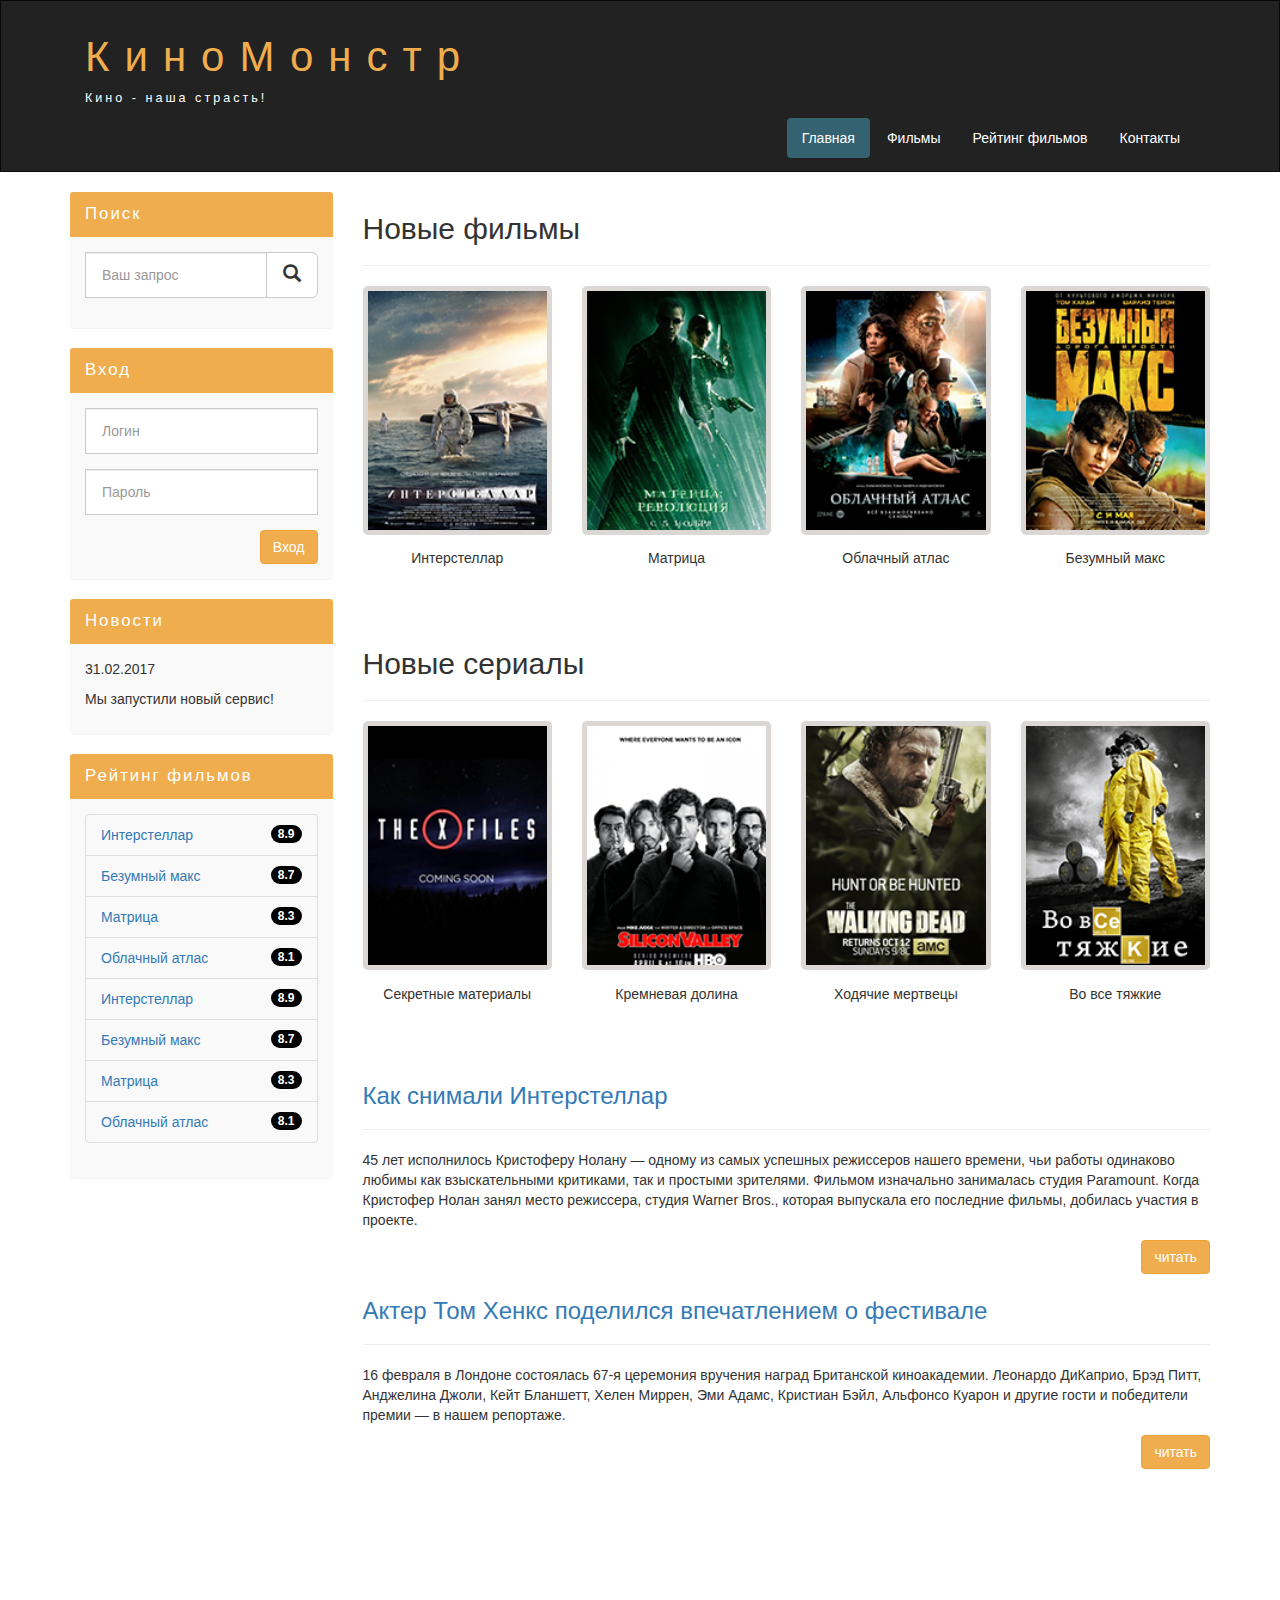
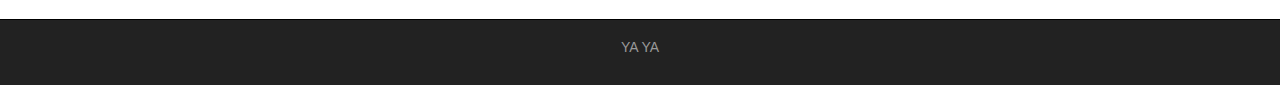
<file: index.html>
<!DOCTYPE html>
<html lang="ru">
  <head>
    <meta charset="utf-8">
    <meta http-equiv="X-UA-Compatible" content="IE=edge">
    <meta name="viewport" content="width=device-width, initial-scale=1">
    <!-- The above 3 meta tags *must* come first in the head; any other head content must come *after* these tags -->
    <title>Киномонстр Bootstrap</title>

    <!-- Bootstrap -->
    <link href="assets/css/bootstrap.min.css" rel="stylesheet">

    <!-- Main style -->
    <link href="assets/css/style.css" rel="stylesheet">

    <!-- HTML5 shim and Respond.js for IE8 support of HTML5 elements and media queries -->
    <!-- WARNING: Respond.js doesn't work if you view the page via file:// -->
    <!--[if lt IE 9]>
      <script src="https://oss.maxcdn.com/html5shiv/3.7.3/html5shiv.min.js"></script>
      <script src="https://oss.maxcdn.com/respond/1.4.2/respond.min.js"></script>
    <![endif]-->
  </head>
  <body>
    

    <div class="container-fluid">
    	<div class="row"> 
    		
    		<nav role="navigation" class="navbar navbar-inverse">
    			<div class="container">
    				<div class="navbar-header header">
    					<div class="container">    						
    						<div class="row">   							
    							<div class="col-lg-12">
    								<h1><a href="index.html">КиноМонстр</a></h1>
    								<p>Кино - наша страсть!</p>
    							</div>
    						</div>
    					</div>
    					
    					<button type="button" data-target="#navbarCollapse" data-toggle="collapse" class="navbar-toggle">    						
    						<span class="sr-only">Toggle navigation</span>
    						<span class="icon-bar"></span>
    						<span class="icon-bar"></span>
    						<span class="icon-bar"></span>
    					</button>
    				</div>
    				
    				<div id="navbarCollapse" class="collapse navbar-collapse navbar-right">    					
    					<ul class="nav nav-pills">
    						<li class="active"><a href="index.html">Главная</a></li>
    						<li><a href="films.html">Фильмы</a></li>
    						<li><a href="rating.html">Рейтинг фильмов</a></li>
    						<li><a href="contacts.html">Контакты</a></li>
    					</ul>
    				</div>
    			</div>
    		</nav>
    	</div>
    </div>

    <div class="wrapper">
    	
    	<div class="container">
    		
    		<div class="row">
    			
				<div class="col-lg-9 col-lg-push-3">

					<form role="seacrh" class="visible-xs">
						<div class="form-group">
							<div class="input-group">
								<input type="search" class="form-control input-lg" placeholder="Ваш запрос">
								<div class="input-group-btn">
								<button class="btn btn-default btn-lg" type="submit"><i class="glyphicon glyphicon-search"></i></button>
								</div>
							</div>
						</div>
					</form>

					
					<h2>Новые фильмы</h2>
					<hr>
					<div class="row">

						<div class="films_block col-lg-3 col-md-3 col-sm-3 col-xs-6">
							<img src="assets/img/inter.png" alt="Интерстеллар">
							<div class="film_label">Интерстеллар</div>
						</div>
						<div class="films_block col-lg-3 col-md-3 col-sm-3 col-xs-6">
							<img src="assets/img/matrix.png" alt="Матрица">
							<div class="film_label">Матрица</div>
						</div>
						<div class="films_block col-lg-3 col-md-3 col-sm-3 col-xs-6">
							<img src="assets/img/cloud.png" alt="Облачный атлас">
							<div class="film_label">Облачный атлас</div>
						</div>
						<div class="films_block col-lg-3 col-md-3 col-sm-3 col-xs-6">
							<img src="assets/img/max.png" alt="Безумный макс">
							<div class="film_label">Безумный макс</div>
						</div>

					</div>

						<div class="margin-8"></div>

					<h2>Новые сериалы</h2>
					<hr>
					<div class="row">

						<div class="films_block col-lg-3 col-md-3 col-sm-3 col-xs-6">
							<img src="assets/img/xfiles.png" alt="Секретные материалы">
							<div class="film_label">Секретные материалы</div>
						</div>
						<div class="films_block col-lg-3 col-md-3 col-sm-3 col-xs-6">
							<img src="assets/img/silicon.png" alt="Кремневая долина">
							<div class="film_label">Кремневая долина</div>
						</div>
						<div class="films_block col-lg-3 col-md-3 col-sm-3 col-xs-6">
							<img src="assets/img/dead.png" alt="Ходячие мертвецы">
							<div class="film_label">Ходячие мертвецы</div>
						</div>
						<div class="films_block col-lg-3 col-md-3 col-sm-3 col-xs-6">
							<img src="assets/img/breakingbad.png" alt="Во все тяжкие">
							<div class="film_label">Во все тяжкие</div>
						</div>

					</div>

					<div class="margin-8"></div>

					<a href="#"><h3>Как снимали Интерстеллар</h3></a>
					<hr>
					<p>
						45 лет исполнилось Кристоферу Нолану — одному из самых успешных режиссеров нашего времени, чьи работы одинаково любимы как взыскательными критиками, так и простыми зрителями. Фильмом изначально занималась студия Paramount. Когда Кристофер Нолан занял место режиссера, студия Warner Bros., которая выпускала его последние фильмы, добилась участия в проекте.
					</p>
					<a href="#" class="btn btn-warning pull-right">читать</a>

					<div class="margin-8"></div>

					<a href="#"><h3>Актер Том Хенкс поделился впечатлением о фестивале</h3></a>
					<hr>
					<p>
						16 февраля в Лондоне состоялась 67-я церемония вручения наград Британской киноакадемии. Леонардо ДиКаприо, Брэд Питт, Анджелина Джоли, Кейт Бланшетт, Хелен Миррен, Эми Адамс, Кристиан Бэйл, Альфонсо Куарон и другие гости и победители премии — в нашем репортаже.
					</p>
					<a href="#" class="btn btn-warning pull-right">читать</a>

					<div class="margin-8 clear"></div>

				</div>

				<div class="col-lg-3 col-lg-pull-9">
					
					<div class="panel panel-info hidden-xs">			
						<div class="panel-heading"><div class="sidebar-header">Поиск</div></div>
						<div class="panel-body">
							<form role="seacrh">
								<div class="form-group">
									<div class="input-group">
										<input type="search" class="form-control input-lg" placeholder="Ваш запрос">
										<div class="input-group-btn">
										<button class="btn btn-default btn-lg" type="submit"><i class="glyphicon glyphicon-search"></i></button>
										</div>
									</div>
								</div>
							</form>
						</div>
					</div>

					<div class="panel panel-info">			
						<div class="panel-heading"><div class="sidebar-header">Вход</div></div>
						<div class="panel-body">

							<form role="form">
								<div class="form-group">
									<input type="text" class="form-control input-lg" placeholder="Логин">
								</div>
								<div class="form-group">
									<input type="password" class="form-control input-lg" placeholder="Пароль">
								</div>
								<button type="submit" class="btn btn-warning pull-right">Вход</button>
							</form>
							
						</div>
					</div>

					<div class="panel panel-info">			
						<div class="panel-heading"><div class="sidebar-header">Новости</div></div>
						<div class="panel-body">
							<p>31.02.2017</p>
							<p>Мы запустили новый сервис!</p>
						</div>
					</div>

					<div class="panel panel-info">			
						<div class="panel-heading"><div class="sidebar-header">Рейтинг фильмов</div></div>
						<div class="panel-body">

							<ul class="list-group">
								
								<li class="list-group-item list-group-item-warning">
									<span class="badge">8.9</span>
									<a href="#">Интерстеллар</a>
								</li>
								<li class="list-group-item list-group-item-warning">
									<span class="badge">8.7</span>
									<a href="#">Безумный макс</a>
								</li>
								<li class="list-group-item list-group-item-warning">
									<span class="badge">8.3</span>
									<a href="#">Матрица</a>
								</li>
								<li class="list-group-item list-group-item-warning">
									<span class="badge">8.1</span>
									<a href="#">Облачный атлас</a>
								</li>
								<li class="list-group-item list-group-item-warning">
									<span class="badge">8.9</span>
									<a href="#">Интерстеллар</a>
								</li>
								<li class="list-group-item list-group-item-warning">
									<span class="badge">8.7</span>
									<a href="#">Безумный макс</a>
								</li>
								<li class="list-group-item list-group-item-warning">
									<span class="badge">8.3</span>
									<a href="#">Матрица</a>
								</li>
								<li class="list-group-item list-group-item-warning">
									<span class="badge">8.1</span>
									<a href="#">Облачный атлас</a>
								</li>

							</ul>
							
						</div>
					</div>

				</div>

    		</div>

    	</div>

    	<div class="clear"></div>

    </div>


    <footer>
    	
    	<div class="container">
    		<p class="text-center"><a href="https://ya.ru">YA YA</a></p>
    	</div>

    </footer>

    <!-- jQuery (necessary for Bootstrap's JavaScript plugins) -->
    <script src="https://ajax.googleapis.com/ajax/libs/jquery/1.12.4/jquery.min.js"></script>
    <!-- Include all compiled plugins (below), or include individual files as needed -->
    <script src="assets/js/bootstrap.min.js"></script>
  </body>
</html>
</file>
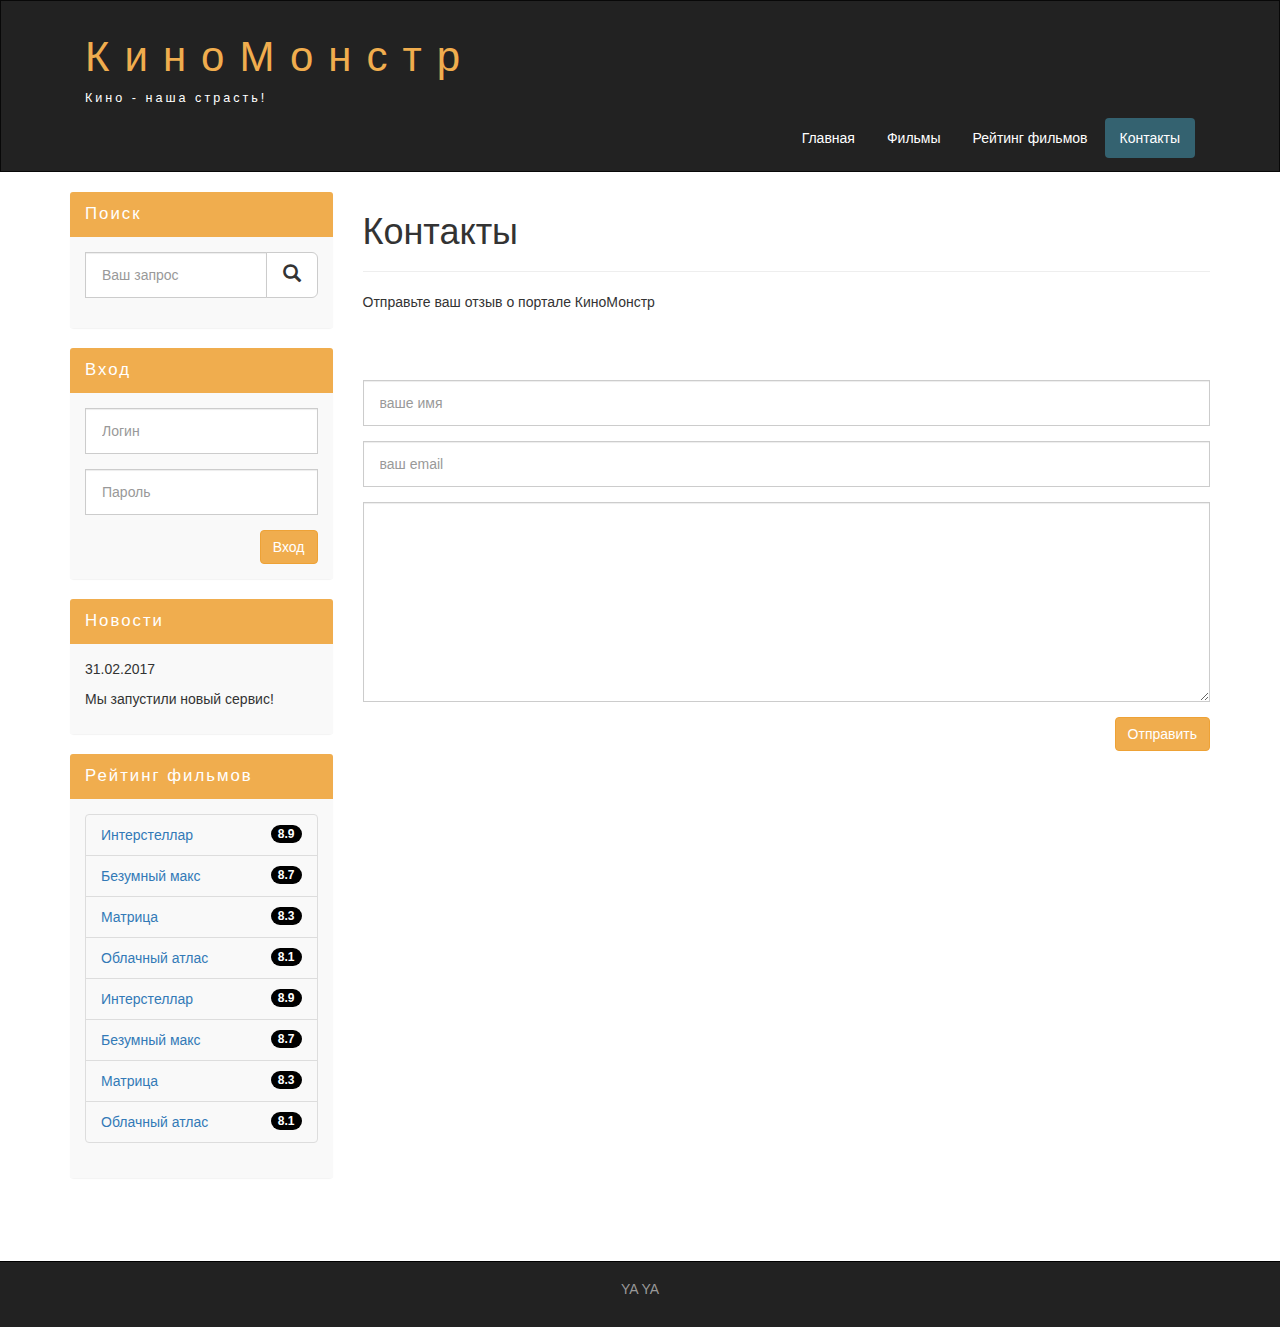
<file: contacts.html>
<!DOCTYPE html>
<html lang="ru">
  <head>
    <meta charset="utf-8">
    <meta http-equiv="X-UA-Compatible" content="IE=edge">
    <meta name="viewport" content="width=device-width, initial-scale=1">
    <!-- The above 3 meta tags *must* come first in the head; any other head content must come *after* these tags -->
    <title>Контакты</title>

    <!-- Bootstrap -->
    <link href="assets/css/bootstrap.min.css" rel="stylesheet">

    <!-- Main style -->
    <link href="assets/css/style.css" rel="stylesheet">

    <!-- HTML5 shim and Respond.js for IE8 support of HTML5 elements and media queries -->
    <!-- WARNING: Respond.js doesn't work if you view the page via file:// -->
    <!--[if lt IE 9]>
      <script src="https://oss.maxcdn.com/html5shiv/3.7.3/html5shiv.min.js"></script>
      <script src="https://oss.maxcdn.com/respond/1.4.2/respond.min.js"></script>
    <![endif]-->
  </head>
  <body>
    

    <div class="container-fluid">
    	<div class="row">
    		
    		<nav role="navigation" class="navbar navbar-inverse">
    			<div class="container">
    				<div class="navbar-header header">
    					<div class="container">    						
    						<div class="row">   							
    							<div class="col-lg-12">
    								<h1><a href="index.html">КиноМонстр</a></h1>
    								<p>Кино - наша страсть!</p>
    							</div>
    						</div>
    					</div>
    					
    					<button type="button" data-target="#navbarCollapse" data-toggle="collapse" class="navbar-toggle">    						
    						<span class="sr-only">Toggle navigation</span>
    						<span class="icon-bar"></span>
    						<span class="icon-bar"></span>
    						<span class="icon-bar"></span>
    					</button>
    				</div>
    				
    				<div id="navbarCollapse" class="collapse navbar-collapse navbar-right">    					
    					<ul class="nav nav-pills">
    						<li><a href="index.html">Главная</a></li>
    						<li><a href="films.html">Фильмы</a></li>
    						<li><a href="rating.html">Рейтинг фильмов</a></li>
    						<li class="active"><a href="contacts.html">Контакты</a></li>
    					</ul>
    				</div>
    			</div>
    		</nav>
    	</div>
    </div>

    <div class="wrapper">
    	
    	<div class="container">
    		
    		<div class="row">
    			
				<div class="col-lg-9 col-lg-push-3">

					<form role="seacrh" class="visible-xs">
						<div class="form-group">
							<div class="input-group">
								<input type="search" class="form-control input-lg" placeholder="Ваш запрос">
								<div class="input-group-btn">
								<button class="btn btn-default btn-lg" type="submit"><i class="glyphicon glyphicon-search"></i></button>
								</div>
							</div>
						</div>
					</form>

					<h1>Контакты</h1>

					<hr>


					<p>Отправьте ваш отзыв о портале КиноМонстр</p>

					<div class="margin-8"></div>

					<form>
						<div class="form-group">
							<input type="text" placeholder="ваше имя" class="form-control input-lg">
						</div>
						<div class="form-group">
							<input type="text" placeholder="ваш email" class="form-control input-lg">
						</div>
						<div class="form-group">
							<textarea class="form-control"></textarea>
						</div>
						<button class="btn btn-warning pull-right">Отправить</button>
					</form>

				</div>

					


				<div class="col-lg-3 col-lg-pull-9">
					
					<div class="panel panel-info hidden-xs">			
						<div class="panel-heading"><div class="sidebar-header">Поиск</div></div>
						<div class="panel-body">
							<form role="seacrh">
								<div class="form-group">
									<div class="input-group">
										<input type="search" class="form-control input-lg" placeholder="Ваш запрос">
										<div class="input-group-btn">
										<button class="btn btn-default btn-lg" type="submit"><i class="glyphicon glyphicon-search"></i></button>
										</div>
									</div>
								</div>
							</form>
						</div>
					</div>

					<div class="panel panel-info">			
						<div class="panel-heading"><div class="sidebar-header">Вход</div></div>
						<div class="panel-body">

							<form role="form">
								<div class="form-group">
									<input type="text" class="form-control input-lg" placeholder="Логин">
								</div>
								<div class="form-group">
									<input type="password" class="form-control input-lg" placeholder="Пароль">
								</div>
								<button type="submit" class="btn btn-warning pull-right">Вход</button>
							</form>
							
						</div>
					</div>

					<div class="panel panel-info">			
						<div class="panel-heading"><div class="sidebar-header">Новости</div></div>
						<div class="panel-body">
							<p>31.02.2017</p>
							<p>Мы запустили новый сервис!</p>
						</div>
					</div>

					<div class="panel panel-info">			
						<div class="panel-heading"><div class="sidebar-header">Рейтинг фильмов</div></div>
						<div class="panel-body">

							<ul class="list-group">
								
								<li class="list-group-item list-group-item-warning">
									<span class="badge">8.9</span>
									<a href="#">Интерстеллар</a>
								</li>
								<li class="list-group-item list-group-item-warning">
									<span class="badge">8.7</span>
									<a href="#">Безумный макс</a>
								</li>
								<li class="list-group-item list-group-item-warning">
									<span class="badge">8.3</span>
									<a href="#">Матрица</a>
								</li>
								<li class="list-group-item list-group-item-warning">
									<span class="badge">8.1</span>
									<a href="#">Облачный атлас</a>
								</li>
								<li class="list-group-item list-group-item-warning">
									<span class="badge">8.9</span>
									<a href="#">Интерстеллар</a>
								</li>
								<li class="list-group-item list-group-item-warning">
									<span class="badge">8.7</span>
									<a href="#">Безумный макс</a>
								</li>
								<li class="list-group-item list-group-item-warning">
									<span class="badge">8.3</span>
									<a href="#">Матрица</a>
								</li>
								<li class="list-group-item list-group-item-warning">
									<span class="badge">8.1</span>
									<a href="#">Облачный атлас</a>
								</li>

							</ul>
							
						</div>
					</div>

				</div>

    		</div>

    	</div>

    	<div class="clear"></div>

    </div>


    <footer>
    	
    	<div class="container">
    		<p class="text-center"><a href="https://ya.ru">YA YA</a></p>
    	</div>

    </footer>

    <!-- jQuery (necessary for Bootstrap's JavaScript plugins) -->
    <script src="https://ajax.googleapis.com/ajax/libs/jquery/1.12.4/jquery.min.js"></script>
    <!-- Include all compiled plugins (below), or include individual files as needed -->
    <script src="assets/js/bootstrap.min.js"></script>
  </body>
</html>
</file>
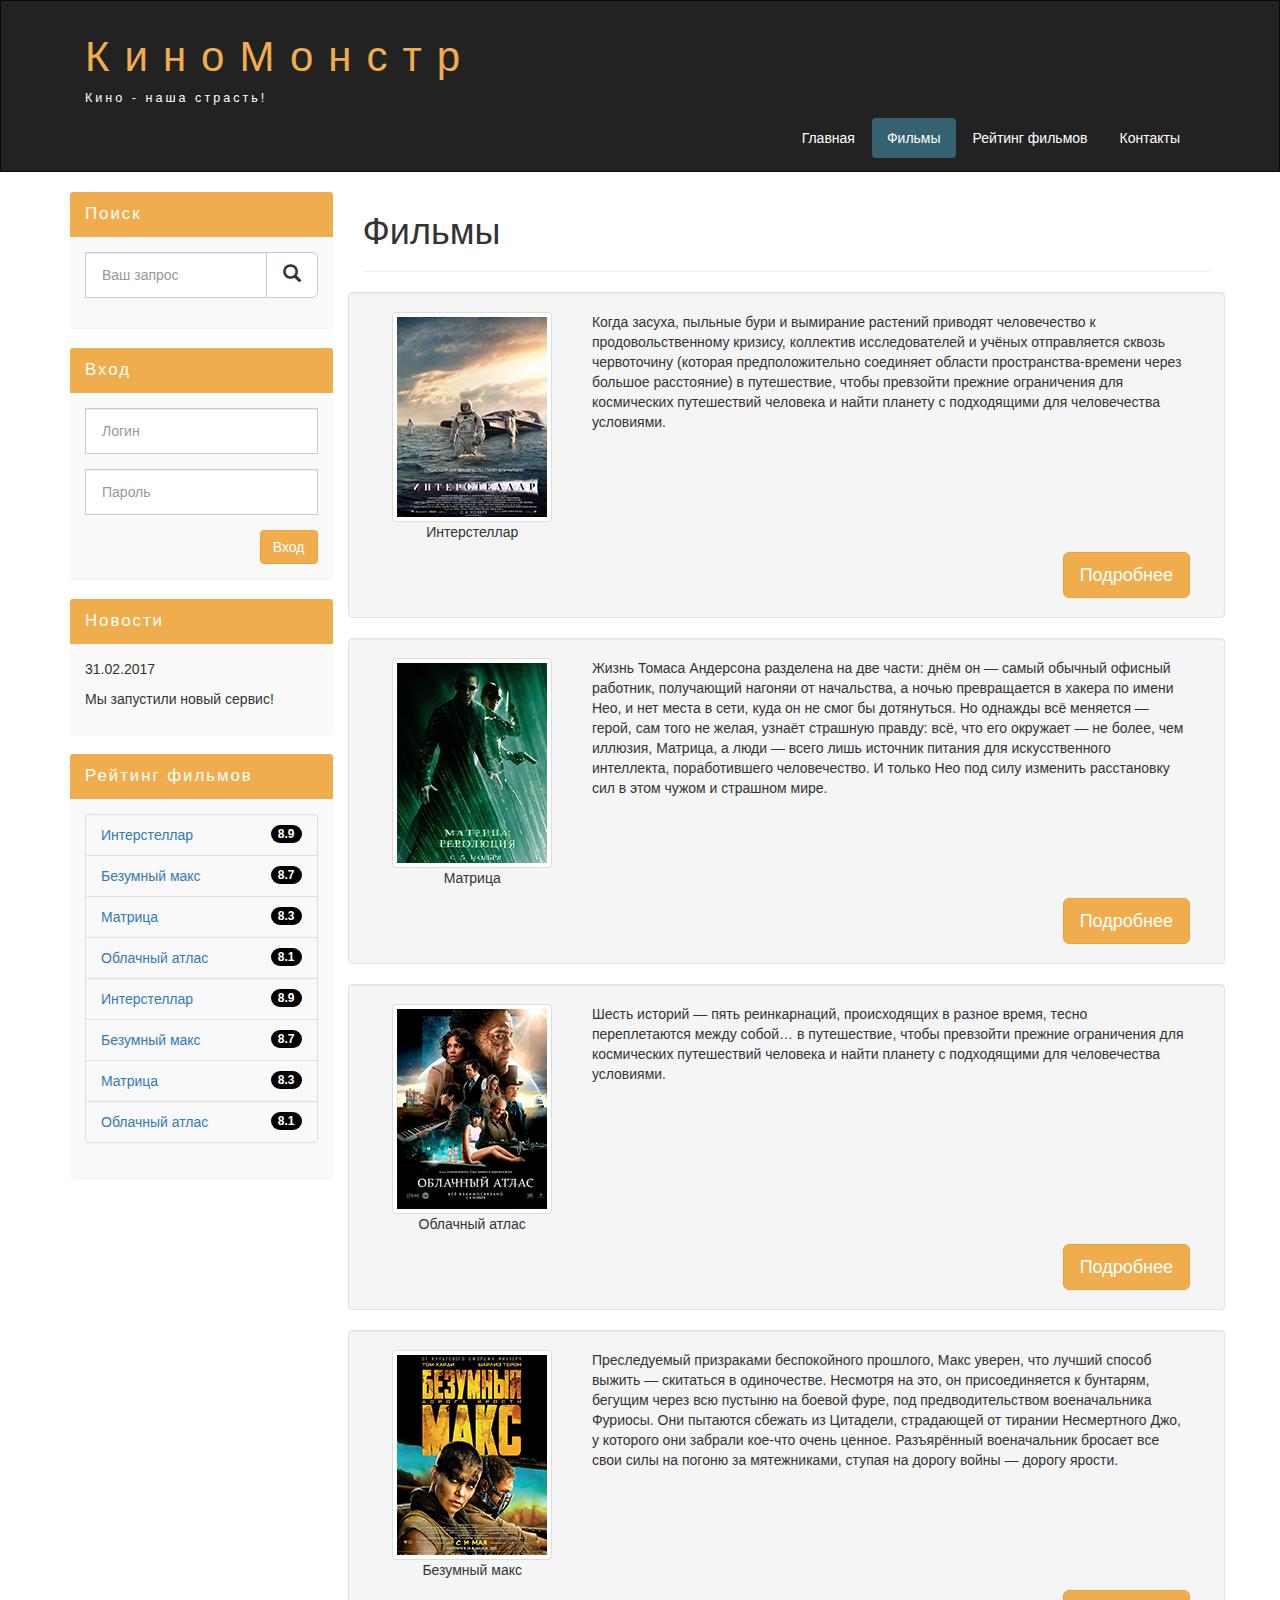
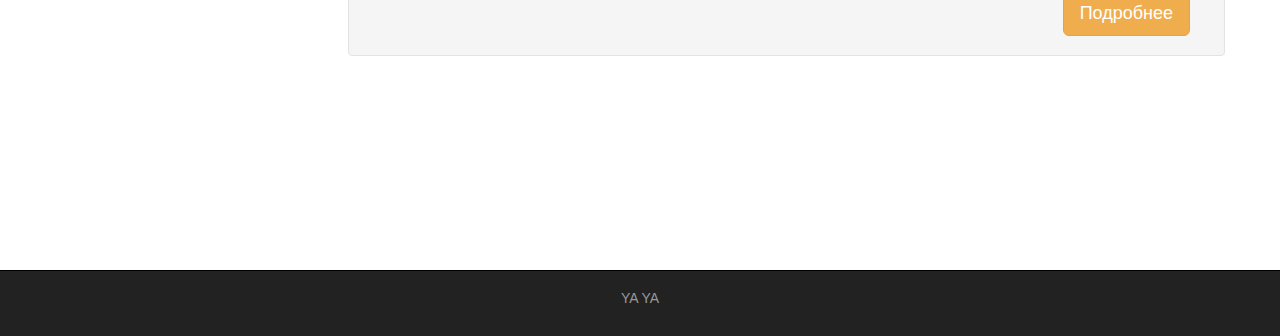
<file: films.html>
<!DOCTYPE html>
<html lang="ru">
  <head>
    <meta charset="utf-8">
    <meta http-equiv="X-UA-Compatible" content="IE=edge">
    <meta name="viewport" content="width=device-width, initial-scale=1">
    <!-- The above 3 meta tags *must* come first in the head; any other head content must come *after* these tags -->
    <title>Фильмы</title>

    <!-- Bootstrap -->
    <link href="assets/css/bootstrap.min.css" rel="stylesheet">

    <!-- Main style -->
    <link href="assets/css/style.css" rel="stylesheet">

    <!-- HTML5 shim and Respond.js for IE8 support of HTML5 elements and media queries -->
    <!-- WARNING: Respond.js doesn't work if you view the page via file:// -->
    <!--[if lt IE 9]>
      <script src="https://oss.maxcdn.com/html5shiv/3.7.3/html5shiv.min.js"></script>
      <script src="https://oss.maxcdn.com/respond/1.4.2/respond.min.js"></script>
    <![endif]-->
  </head>
  <body>
    

    <div class="container-fluid">
    	<div class="row">
    		
    		<nav role="navigation" class="navbar navbar-inverse">
    			<div class="container">
    				<div class="navbar-header header">
    					<div class="container">    						
    						<div class="row">   							
    							<div class="col-lg-12">
    								<h1><a href="index.html">КиноМонстр</a></h1>
    								<p>Кино - наша страсть!</p>
    							</div>
    						</div>
    					</div>
    					
    					<button type="button" data-target="#navbarCollapse" data-toggle="collapse" class="navbar-toggle">    						
    						<span class="sr-only">Toggle navigation</span>
    						<span class="icon-bar"></span>
    						<span class="icon-bar"></span>
    						<span class="icon-bar"></span>
    					</button>
    				</div>
    				
    				<div id="navbarCollapse" class="collapse navbar-collapse navbar-right">    					
    					<ul class="nav nav-pills">
    						<li><a href="index.html">Главная</a></li>
    						<li class="active"><a href="films.html">Фильмы</a></li>
    						<li><a href="rating.html">Рейтинг фильмов</a></li>
    						<li><a href="contacts.html">Контакты</a></li>
    					</ul>
    				</div>
    			</div>
    		</nav>
    	</div>
    </div>

    <div class="wrapper">
    	
    	<div class="container">
    		
    		<div class="row">
    			
				<div class="col-lg-9 col-lg-push-3">

					<form role="seacrh" class="visible-xs">
						<div class="form-group">
							<div class="input-group">
								<input type="search" class="form-control input-lg" placeholder="Ваш запрос">
								<div class="input-group-btn">
								<button class="btn btn-default btn-lg" type="submit"><i class="glyphicon glyphicon-search"></i></button>
								</div>
							</div>
						</div>
					</form>

					<h1>Фильмы</h1>
					<hr>

					<div class="row">
						<div class="well clearfix">
							<div class="col-lg-3 col-md-2 text-center">
								<img class="img-thumbnail" src="assets/img/inter.png" alt="Интерстеллар">
								<p>Интерстеллар</p>
							</div>
							<div class="col-lg-9 col-md-10">
								<p>Когда засуха, пыльные бури и вымирание растений приводят человечество к продовольственному кризису, коллектив исследователей и учёных отправляется сквозь червоточину (которая предположительно соединяет области пространства-времени через большое расстояние) в путешествие, чтобы превзойти прежние ограничения для космических путешествий человека и найти планету с подходящими для человечества условиями.</p>
							</div>
							<div class="col-lg-12">
								<a href="show.html" class="btn btn-lg btn-warning pull-right">Подробнее</a>
							</div>
						</div>
					</div>

					<div class="row">
						<div class="well clearfix">
							<div class="col-lg-3 col-md-2 text-center">
								<img class="img-thumbnail" src="assets/img/matrix.png" alt="Матрица">
								<p>Матрица</p>
							</div>
							<div class="col-lg-9 col-md-10">
								<p>Жизнь Томаса Андерсона разделена на две части: днём он — самый обычный офисный работник, получающий нагоняи от начальства, а ночью превращается в хакера по имени Нео, и нет места в сети, куда он не смог бы дотянуться. Но однажды всё меняется — герой, сам того не желая, узнаёт страшную правду: всё, что его окружает — не более, чем иллюзия, Матрица, а люди — всего лишь источник питания для искусственного интеллекта, поработившего человечество. И только Нео под силу изменить расстановку сил в этом чужом и страшном мире.</p>
							</div>
							<div class="col-lg-12">
								<a href="#" class="btn btn-lg btn-warning pull-right">Подробнее</a>
							</div>
						</div>
					</div>

					<div class="row">
						<div class="well clearfix">
							<div class="col-lg-3 col-md-2 text-center">
								<img class="img-thumbnail" src="assets/img/cloud.png" alt="Облачный атлас">
								<p>Облачный атлас</p>
							</div>
							<div class="col-lg-9 col-md-10">
								<p>Шесть историй — пять реинкарнаций, происходящих в разное время, тесно переплетаются между собой… в путешествие, чтобы превзойти прежние ограничения для космических путешествий человека и найти планету с подходящими для человечества условиями.</p>
							</div>
							<div class="col-lg-12">
								<a href="#" class="btn btn-lg btn-warning pull-right">Подробнее</a>
							</div>
						</div>
					</div>

					<div class="row">
						<div class="well clearfix">
							<div class="col-lg-3 col-md-2 text-center">
								<img class="img-thumbnail" src="assets/img/max.png" alt="Безумный макс">
								<p>Безумный макс</p>
							</div>
							<div class="col-lg-9 col-md-10">
								<p>Преследуемый призраками беспокойного прошлого, Макс уверен, что лучший способ выжить — скитаться в одиночестве. Несмотря на это, он присоединяется к бунтарям, бегущим через всю пустыню на боевой фуре, под предводительством военачальника Фуриосы.
								Они пытаются сбежать из Цитадели, страдающей от тирании Несмертного Джо, у которого они забрали кое-что очень ценное. Разъярённый военачальник бросает все свои силы на погоню за мятежниками, ступая на дорогу войны — дорогу ярости.</p>
							</div>
							<div class="col-lg-12">
								<a href="#" class="btn btn-lg btn-warning pull-right">Подробнее</a>
							</div>
						</div>
					</div>





					<div class="margin-8 clear"></div>


				</div>

					


				<div class="col-lg-3 col-lg-pull-9">
					
					<div class="panel panel-info hidden-xs">			
						<div class="panel-heading"><div class="sidebar-header">Поиск</div></div>
						<div class="panel-body">
							<form role="seacrh">
								<div class="form-group">
									<div class="input-group">
										<input type="search" class="form-control input-lg" placeholder="Ваш запрос">
										<div class="input-group-btn">
										<button class="btn btn-default btn-lg" type="submit"><i class="glyphicon glyphicon-search"></i></button>
										</div>
									</div>
								</div>
							</form>
						</div>
					</div>

					<div class="panel panel-info">			
						<div class="panel-heading"><div class="sidebar-header">Вход</div></div>
						<div class="panel-body">

							<form role="form">
								<div class="form-group">
									<input type="text" class="form-control input-lg" placeholder="Логин">
								</div>
								<div class="form-group">
									<input type="password" class="form-control input-lg" placeholder="Пароль">
								</div>
								<button type="submit" class="btn btn-warning pull-right">Вход</button>
							</form>
							
						</div>
					</div>

					<div class="panel panel-info">			
						<div class="panel-heading"><div class="sidebar-header">Новости</div></div>
						<div class="panel-body">
							<p>31.02.2017</p>
							<p>Мы запустили новый сервис!</p>
						</div>
					</div>

					<div class="panel panel-info">			
						<div class="panel-heading"><div class="sidebar-header">Рейтинг фильмов</div></div>
						<div class="panel-body">

							<ul class="list-group">
								
								<li class="list-group-item list-group-item-warning">
									<span class="badge">8.9</span>
									<a href="#">Интерстеллар</a>
								</li>
								<li class="list-group-item list-group-item-warning">
									<span class="badge">8.7</span>
									<a href="#">Безумный макс</a>
								</li>
								<li class="list-group-item list-group-item-warning">
									<span class="badge">8.3</span>
									<a href="#">Матрица</a>
								</li>
								<li class="list-group-item list-group-item-warning">
									<span class="badge">8.1</span>
									<a href="#">Облачный атлас</a>
								</li>
								<li class="list-group-item list-group-item-warning">
									<span class="badge">8.9</span>
									<a href="#">Интерстеллар</a>
								</li>
								<li class="list-group-item list-group-item-warning">
									<span class="badge">8.7</span>
									<a href="#">Безумный макс</a>
								</li>
								<li class="list-group-item list-group-item-warning">
									<span class="badge">8.3</span>
									<a href="#">Матрица</a>
								</li>
								<li class="list-group-item list-group-item-warning">
									<span class="badge">8.1</span>
									<a href="#">Облачный атлас</a>
								</li>

							</ul>
							
						</div>
					</div>

				</div>

    		</div>

    	</div>

    	<div class="clear"></div>

    </div>


    <footer>
    	
    	<div class="container">
    		<p class="text-center"><a href="https://ya.ru">YA YA</a></p>
    	</div>

    </footer>

    <!-- jQuery (necessary for Bootstrap's JavaScript plugins) -->
    <script src="https://ajax.googleapis.com/ajax/libs/jquery/1.12.4/jquery.min.js"></script>
    <!-- Include all compiled plugins (below), or include individual files as needed -->
    <script src="assets/js/bootstrap.min.js"></script>
  </body>
</html>
</file>
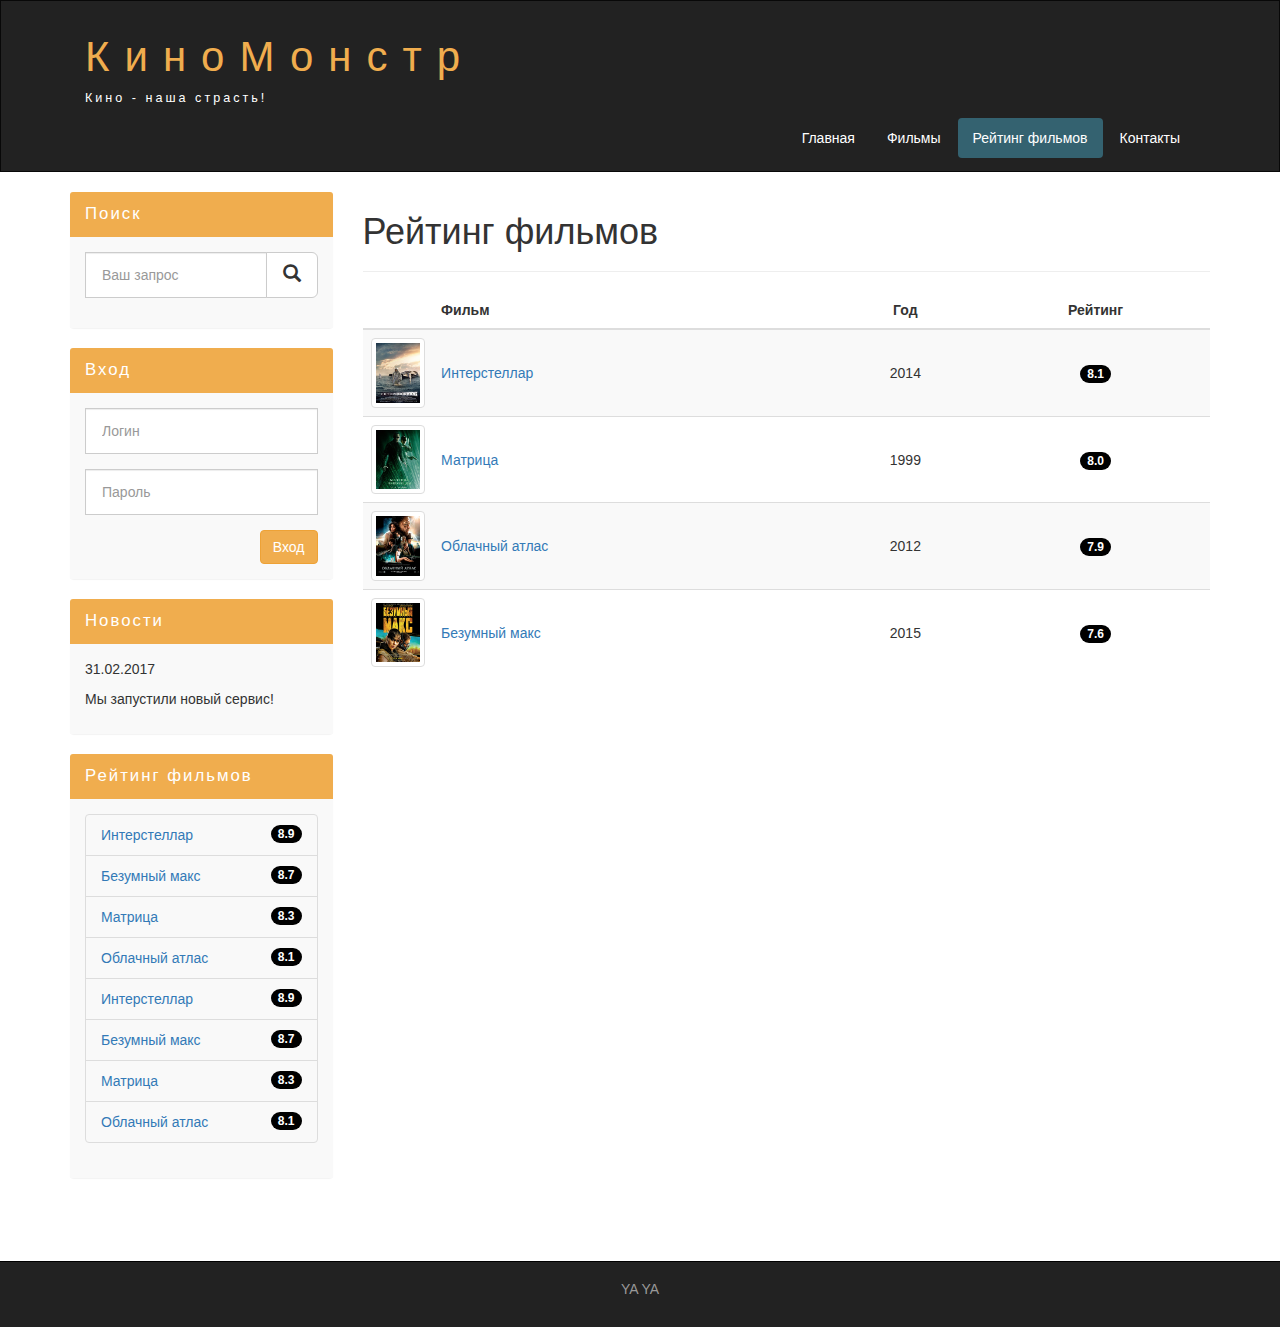
<file: rating.html>
<!DOCTYPE html>
<html lang="ru">
  <head>
    <meta charset="utf-8">
    <meta http-equiv="X-UA-Compatible" content="IE=edge">
    <meta name="viewport" content="width=device-width, initial-scale=1">
    <!-- The above 3 meta tags *must* come first in the head; any other head content must come *after* these tags -->
    <title>Рейтинг фильмов</title>

    <!-- Bootstrap -->
    <link href="assets/css/bootstrap.min.css" rel="stylesheet">

    <!-- Main style -->
    <link href="assets/css/style.css" rel="stylesheet">

    <!-- HTML5 shim and Respond.js for IE8 support of HTML5 elements and media queries -->
    <!-- WARNING: Respond.js doesn't work if you view the page via file:// -->
    <!--[if lt IE 9]>
      <script src="https://oss.maxcdn.com/html5shiv/3.7.3/html5shiv.min.js"></script>
      <script src="https://oss.maxcdn.com/respond/1.4.2/respond.min.js"></script>
    <![endif]-->
  </head>
  <body>
    

    <div class="container-fluid">
    	<div class="row">
    		
    		<nav role="navigation" class="navbar navbar-inverse">
    			<div class="container">
    				<div class="navbar-header header">
    					<div class="container">    						
    						<div class="row">   							
    							<div class="col-lg-12">
    								<h1><a href="index.html">КиноМонстр</a></h1>
    								<p>Кино - наша страсть!</p>
    							</div>
    						</div>
    					</div>
    					
    					<button type="button" data-target="#navbarCollapse" data-toggle="collapse" class="navbar-toggle">    						
    						<span class="sr-only">Toggle navigation</span>
    						<span class="icon-bar"></span>
    						<span class="icon-bar"></span>
    						<span class="icon-bar"></span>
    					</button>
    				</div>
    				
    				<div id="navbarCollapse" class="collapse navbar-collapse navbar-right">    					
    					<ul class="nav nav-pills">
    						<li><a href="index.html">Главная</a></li>
    						<li><a href="films.html">Фильмы</a></li>
    						<li class="active"><a href="rating.html">Рейтинг фильмов</a></li>
    						<li><a href="contacts.html">Контакты</a></li>
    					</ul>
    				</div>
    			</div>
    		</nav>
    	</div>
    </div>

    <div class="wrapper">
    	
    	<div class="container">
    		
    		<div class="row">
    			
				<div class="col-lg-9 col-lg-push-3">

					<form role="seacrh" class="visible-xs">
						<div class="form-group">
							<div class="input-group">
								<input type="search" class="form-control input-lg" placeholder="Ваш запрос">
								<div class="input-group-btn">
								<button class="btn btn-default btn-lg" type="submit"><i class="glyphicon glyphicon-search"></i></button>
								</div>
							</div>
						</div>
					</form>

					<h1>Рейтинг фильмов</h1>
					<hr>

					<table class="table table-striped">
						
						<thead>
							<tr>
								<th></th>
								<th>Фильм</th>
								<th class="text-center">Год</th>
								<th class="text-center">Рейтинг</th>
							</tr>
						</thead>

						<tbody>
							<tr>
								<td class="col-lg-1 col-md-1 col-xs-2">
									<img class="img-responsive img-thumbnail" src="assets/img/inter.png" alt="Интерстеллар">
								</td>
								<td class="vert-align"><a href="show.html">Интерстеллар</a></td>
								<td class="text-center vert-align">2014</td>
								<td class="text-center vert-align"><span class="badge">8.1</span></td>
							</tr>
							<tr>
								<td class="col-lg-1 col-md-1 col-xs-2">
									<img class="img-responsive img-thumbnail" src="assets/img/matrix.png" alt="Матрица">
								</td>
								<td class="vert-align"><a href="show.html">Матрица</a></td>
								<td class="text-center vert-align">1999</td>
								<td class="text-center vert-align"><span class="badge">8.0</span></td>
							</tr>
							<tr>
								<td class="col-lg-1 col-md-1 col-xs-2">
									<img class="img-responsive img-thumbnail" src="assets/img/cloud.png" alt="Облачный атлас">
								</td>
								<td class="vert-align"><a href="show.html">Облачный атлас</a></td>
								<td class="text-center vert-align">2012</td>
								<td class="text-center vert-align"><span class="badge">7.9</span></td>
							</tr>
							<tr>
								<td class="col-lg-1 col-md-1 col-xs-2">
									<img class="img-responsive img-thumbnail" src="assets/img/max.png" alt="Безумный макс">
								</td>
								<td class="vert-align"><a href="show.html">Безумный макс</a></td>
								<td class="text-center vert-align">2015</td>
								<td class="text-center vert-align"><span class="badge">7.6</span></td>
							</tr>
						</tbody>

					</table>

				</div>

					


				<div class="col-lg-3 col-lg-pull-9">
					
					<div class="panel panel-info hidden-xs">			
						<div class="panel-heading"><div class="sidebar-header">Поиск</div></div>
						<div class="panel-body">
							<form role="seacrh">
								<div class="form-group">
									<div class="input-group">
										<input type="search" class="form-control input-lg" placeholder="Ваш запрос">
										<div class="input-group-btn">
										<button class="btn btn-default btn-lg" type="submit"><i class="glyphicon glyphicon-search"></i></button>
										</div>
									</div>
								</div>
							</form>
						</div>
					</div>

					<div class="panel panel-info">			
						<div class="panel-heading"><div class="sidebar-header">Вход</div></div>
						<div class="panel-body">

							<form role="form">
								<div class="form-group">
									<input type="text" class="form-control input-lg" placeholder="Логин">
								</div>
								<div class="form-group">
									<input type="password" class="form-control input-lg" placeholder="Пароль">
								</div>
								<button type="submit" class="btn btn-warning pull-right">Вход</button>
							</form>
							
						</div>
					</div>

					<div class="panel panel-info">			
						<div class="panel-heading"><div class="sidebar-header">Новости</div></div>
						<div class="panel-body">
							<p>31.02.2017</p>
							<p>Мы запустили новый сервис!</p>
						</div>
					</div>

					<div class="panel panel-info">			
						<div class="panel-heading"><div class="sidebar-header">Рейтинг фильмов</div></div>
						<div class="panel-body">

							<ul class="list-group">
								
								<li class="list-group-item list-group-item-warning">
									<span class="badge">8.9</span>
									<a href="#">Интерстеллар</a>
								</li>
								<li class="list-group-item list-group-item-warning">
									<span class="badge">8.7</span>
									<a href="#">Безумный макс</a>
								</li>
								<li class="list-group-item list-group-item-warning">
									<span class="badge">8.3</span>
									<a href="#">Матрица</a>
								</li>
								<li class="list-group-item list-group-item-warning">
									<span class="badge">8.1</span>
									<a href="#">Облачный атлас</a>
								</li>
								<li class="list-group-item list-group-item-warning">
									<span class="badge">8.9</span>
									<a href="#">Интерстеллар</a>
								</li>
								<li class="list-group-item list-group-item-warning">
									<span class="badge">8.7</span>
									<a href="#">Безумный макс</a>
								</li>
								<li class="list-group-item list-group-item-warning">
									<span class="badge">8.3</span>
									<a href="#">Матрица</a>
								</li>
								<li class="list-group-item list-group-item-warning">
									<span class="badge">8.1</span>
									<a href="#">Облачный атлас</a>
								</li>

							</ul>
							
						</div>
					</div>

				</div>

    		</div>

    	</div>

    	<div class="clear"></div>

    </div>


    <footer>
    	
    	<div class="container">
    		<p class="text-center"><a href="https://ya.ru">YA YA</a></p>
    	</div>

    </footer>

    <!-- jQuery (necessary for Bootstrap's JavaScript plugins) -->
    <script src="https://ajax.googleapis.com/ajax/libs/jquery/1.12.4/jquery.min.js"></script>
    <!-- Include all compiled plugins (below), or include individual files as needed -->
    <script src="assets/js/bootstrap.min.js"></script>
  </body>
</html>
</file>
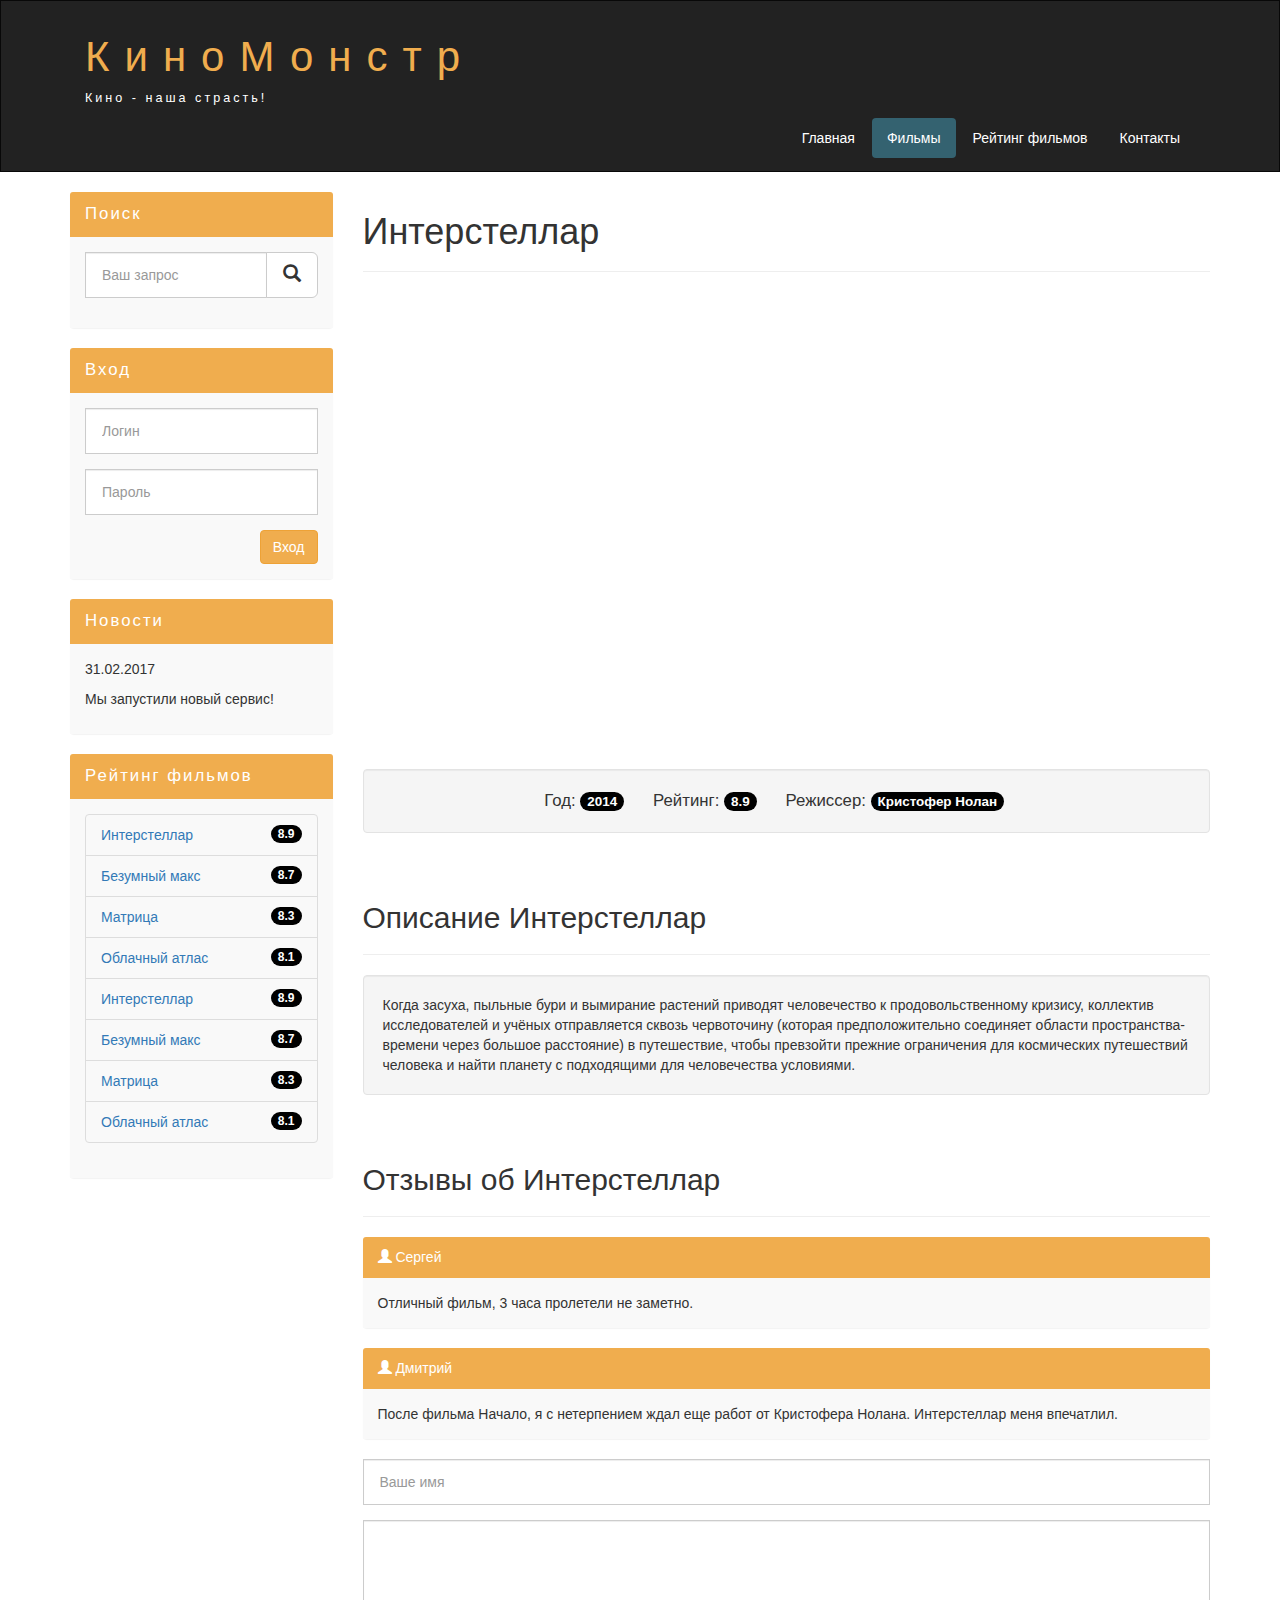
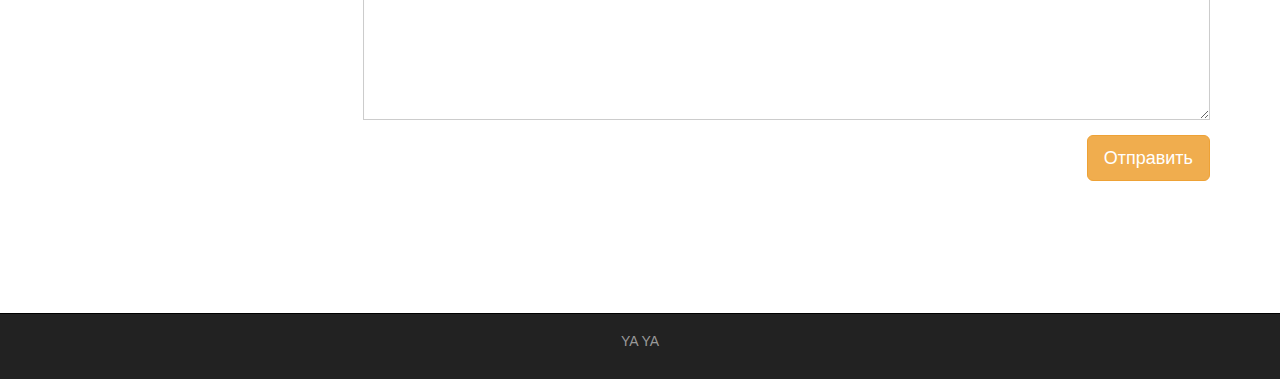
<file: show.html>
<!DOCTYPE html>
<html lang="ru">
  <head>
    <meta charset="utf-8">
    <meta http-equiv="X-UA-Compatible" content="IE=edge">
    <meta name="viewport" content="width=device-width, initial-scale=1">
    <!-- The above 3 meta tags *must* come first in the head; any other head content must come *after* these tags -->
    <title>Интерстеллар</title>

    <!-- Bootstrap -->
    <link href="assets/css/bootstrap.min.css" rel="stylesheet">

    <!-- Main style -->
    <link href="assets/css/style.css" rel="stylesheet">

    <!-- HTML5 shim and Respond.js for IE8 support of HTML5 elements and media queries -->
    <!-- WARNING: Respond.js doesn't work if you view the page via file:// -->
    <!--[if lt IE 9]>
      <script src="https://oss.maxcdn.com/html5shiv/3.7.3/html5shiv.min.js"></script>
      <script src="https://oss.maxcdn.com/respond/1.4.2/respond.min.js"></script>
    <![endif]-->
  </head>
  <body>
    

    <div class="container-fluid">
    	<div class="row">
    		
    		<nav role="navigation" class="navbar navbar-inverse">
    			<div class="container">
    				<div class="navbar-header header">
    					<div class="container">    						
    						<div class="row">   							
    							<div class="col-lg-12">
    								<h1><a href="index.html">КиноМонстр</a></h1>
    								<p>Кино - наша страсть!</p>
    							</div>
    						</div>
    					</div>
    					
    					<button type="button" data-target="#navbarCollapse" data-toggle="collapse" class="navbar-toggle">    						
    						<span class="sr-only">Toggle navigation</span>
    						<span class="icon-bar"></span>
    						<span class="icon-bar"></span>
    						<span class="icon-bar"></span>
    					</button>
    				</div>
    				
    				<div id="navbarCollapse" class="collapse navbar-collapse navbar-right">    					
    					<ul class="nav nav-pills">
    						<li><a href="index.html">Главная</a></li>
    						<li class="active"><a href="films.html">Фильмы</a></li>
    						<li><a href="rating.html">Рейтинг фильмов</a></li>
    						<li><a href="contacts.html">Контакты</a></li>
    					</ul>
    				</div>
    			</div>
    		</nav>
    	</div>
    </div>

    <div class="wrapper">
    	
    	<div class="container">
    		
    		<div class="row">
    			
				<div class="col-lg-9 col-lg-push-3">

					<form role="seacrh" class="visible-xs">
						<div class="form-group">
							<div class="input-group">
								<input type="search" class="form-control input-lg" placeholder="Ваш запрос">
								<div class="input-group-btn">
								<button class="btn btn-default btn-lg" type="submit"><i class="glyphicon glyphicon-search"></i></button>
								</div>
							</div>
						</div>
					</form>

					<h1>Интерстеллар</h1>
					<hr>

					<div class="embed-responsive embed-responsive-16by9">
						<iframe class="embed-responsive-item" src="https://www.youtube.com/embed/6ybBuTETr3U" frameborder="0" allowfullscreen></iframe>
					</div>

					<div class="well info-block text-center">
						Год: <span class="badge">2014</span>
						Рейтинг: <span class="badge">8.9</span>
						Режиссер: <span class="badge">Кристофер Нолан</span>
					</div>

					<div class="margin-8"></div>

					<h2>Описание Интерстеллар</h2>
					<hr>

					<div class="well">
					Когда засуха, пыльные бури и вымирание растений приводят человечество к продовольственному кризису, коллектив исследователей и учёных отправляется сквозь червоточину (которая предположительно соединяет области пространства-времени через большое расстояние) в путешествие, чтобы превзойти прежние ограничения для космических путешествий человека и найти планету с подходящими для человечества условиями.
					</div>

					<div class="margin-8"></div>

					<h2>Отзывы об Интерстеллар</h2>
					<hr>

					<div class="panel panel-info">
					  <div class="panel-heading"><i class="glyphicon glyphicon-user"></i> <span>Сергей</span></div>
					  <div class="panel-body">
					    Отличный фильм, 3 часа пролетели не заметно.
					  </div>
					</div>

					<div class="panel panel-info">
					  <div class="panel-heading"><i class="glyphicon glyphicon-user"></i> <span>Дмитрий</span></div>
					  <div class="panel-body">
					    После фильма Начало, я с нетерпением ждал еще работ от Кристофера Нолана. Интерстеллар меня впечатлил.
					  </div>
					</div>

					<form>
						<div class="form-group">
							<input type="text" placeholder="Ваше имя" class="form-control input-lg">
						</div>
						<div class="form-group">
							<textarea class="form-control"></textarea>
						</div>
						<button class="btn btn-lg btn-warning pull-right">Отправить</button>
					</form>

					<div class="margin-8 clear"></div>

				</div>

					


				<div class="col-lg-3 col-lg-pull-9">
					
					<div class="panel panel-info hidden-xs">			
						<div class="panel-heading"><div class="sidebar-header">Поиск</div></div>
						<div class="panel-body">
							<form role="seacrh">
								<div class="form-group">
									<div class="input-group">
										<input type="search" class="form-control input-lg" placeholder="Ваш запрос">
										<div class="input-group-btn">
										<button class="btn btn-default btn-lg" type="submit"><i class="glyphicon glyphicon-search"></i></button>
										</div>
									</div>
								</div>
							</form>
						</div>
					</div>

					<div class="panel panel-info">			
						<div class="panel-heading"><div class="sidebar-header">Вход</div></div>
						<div class="panel-body">

							<form role="form">
								<div class="form-group">
									<input type="text" class="form-control input-lg" placeholder="Логин">
								</div>
								<div class="form-group">
									<input type="password" class="form-control input-lg" placeholder="Пароль">
								</div>
								<button type="submit" class="btn btn-warning pull-right">Вход</button>
							</form>
							
						</div>
					</div>

					<div class="panel panel-info">			
						<div class="panel-heading"><div class="sidebar-header">Новости</div></div>
						<div class="panel-body">
							<p>31.02.2017</p>
							<p>Мы запустили новый сервис!</p>
						</div>
					</div>

					<div class="panel panel-info">			
						<div class="panel-heading"><div class="sidebar-header">Рейтинг фильмов</div></div>
						<div class="panel-body">

							<ul class="list-group">
								
								<li class="list-group-item list-group-item-warning">
									<span class="badge">8.9</span>
									<a href="#">Интерстеллар</a>
								</li>
								<li class="list-group-item list-group-item-warning">
									<span class="badge">8.7</span>
									<a href="#">Безумный макс</a>
								</li>
								<li class="list-group-item list-group-item-warning">
									<span class="badge">8.3</span>
									<a href="#">Матрица</a>
								</li>
								<li class="list-group-item list-group-item-warning">
									<span class="badge">8.1</span>
									<a href="#">Облачный атлас</a>
								</li>
								<li class="list-group-item list-group-item-warning">
									<span class="badge">8.9</span>
									<a href="#">Интерстеллар</a>
								</li>
								<li class="list-group-item list-group-item-warning">
									<span class="badge">8.7</span>
									<a href="#">Безумный макс</a>
								</li>
								<li class="list-group-item list-group-item-warning">
									<span class="badge">8.3</span>
									<a href="#">Матрица</a>
								</li>
								<li class="list-group-item list-group-item-warning">
									<span class="badge">8.1</span>
									<a href="#">Облачный атлас</a>
								</li>

							</ul>
							
						</div>
					</div>

				</div>

    		</div>

    	</div>

    	<div class="clear"></div>

    </div>


    <footer>
    	
    	<div class="container">
    		<p class="text-center"><a href="https://ya.ru">YA YA</a></p>
    	</div>

    </footer>

    <!-- jQuery (necessary for Bootstrap's JavaScript plugins) -->
    <script src="https://ajax.googleapis.com/ajax/libs/jquery/1.12.4/jquery.min.js"></script>
    <!-- Include all compiled plugins (below), or include individual files as needed -->
    <script src="assets/js/bootstrap.min.js"></script>
  </body>
</html>
</file>
<file: assets/css/style.css>
.header a, a:hover{
	color: #f0ad4e;
	text-decoration: none;
}

.header h1 {
	letter-spacing: 15px;
	font-size: 300%;
}

.header p {
	color: white !important;
	font-size: 90%;
	letter-spacing: 3px;
}


.nav-pills>li.active>a, .nav-pills>li.active>a:focus, .nav-pills>li.active>a:hover {
    color: #fff;
    background-color: #346270;
}

.nav-pills>li>a {
	color: white;
}

.nav-pills>li>a:hover {
	background-color: #346270;
}

.navbar-inverse {
	padding: 1%;
	border-radius: 0;
}

@media (max-width: 767px) {
	.nav-pills>li {
		float: none;
	}

	.nav-pills {
		text-align: center;
	}

	.header h1 {
		letter-spacing: 5px;
		font-size: 280%;
	}

	.header {
		text-align: center;
	}
}

.clear {
	clear: both;
	height: 63px;
}

.wrapper {
	min-height: 100%;
}

html, body {
	height: 100%;
}

.films_block {
	text-align: center;
}

.films_block img {
	margin-bottom: 5%;
	border-radius: 5px;
	border: 5px solid #dad7d5;
	width: 100%;
}

.film_label {
	padding: 2%;
	margin-bottom: 4%;
}

.margin-8 {
	margin-top: 8%;
}

.panel {
	border: none;
}

.panel-body {
	background-color: #f9f9f9;
}

.panel-info>.panel-heading {
	background-color: #f0ad4e;
	color: white;
	border-color: transparent;
}

.sidebar-header {
	font-size: 120%;
	 letter-spacing: 2px;
}

.form-control {
	border-radius: 0px;
}

.input-lg {
	font-size: 14px;
}

.list-group-item-warning {
	color: #8a6d3b;
	background-color: #f9f9f9;
}

.badge {
	background-color: #000000;
}

.info-block {
	font-size: 120%;
}

.info-block .badge {
	font-size: 80%;
}

.info-block span {
	font-size: 120%;
	margin-right: 3%;
}

textarea.form-control {
	height: 200px;
}

.table tbody>tr>td.vert-align {
	vertical-align: middle;
}


footer {
	color: #666;
	background-color: #222;
	padding: 17px 0 18px 0;
	border-top: 1px solid black;
}

footer a {
	color: #999;
}

footer a:hover {
	color: #efefef;
}
</file>
